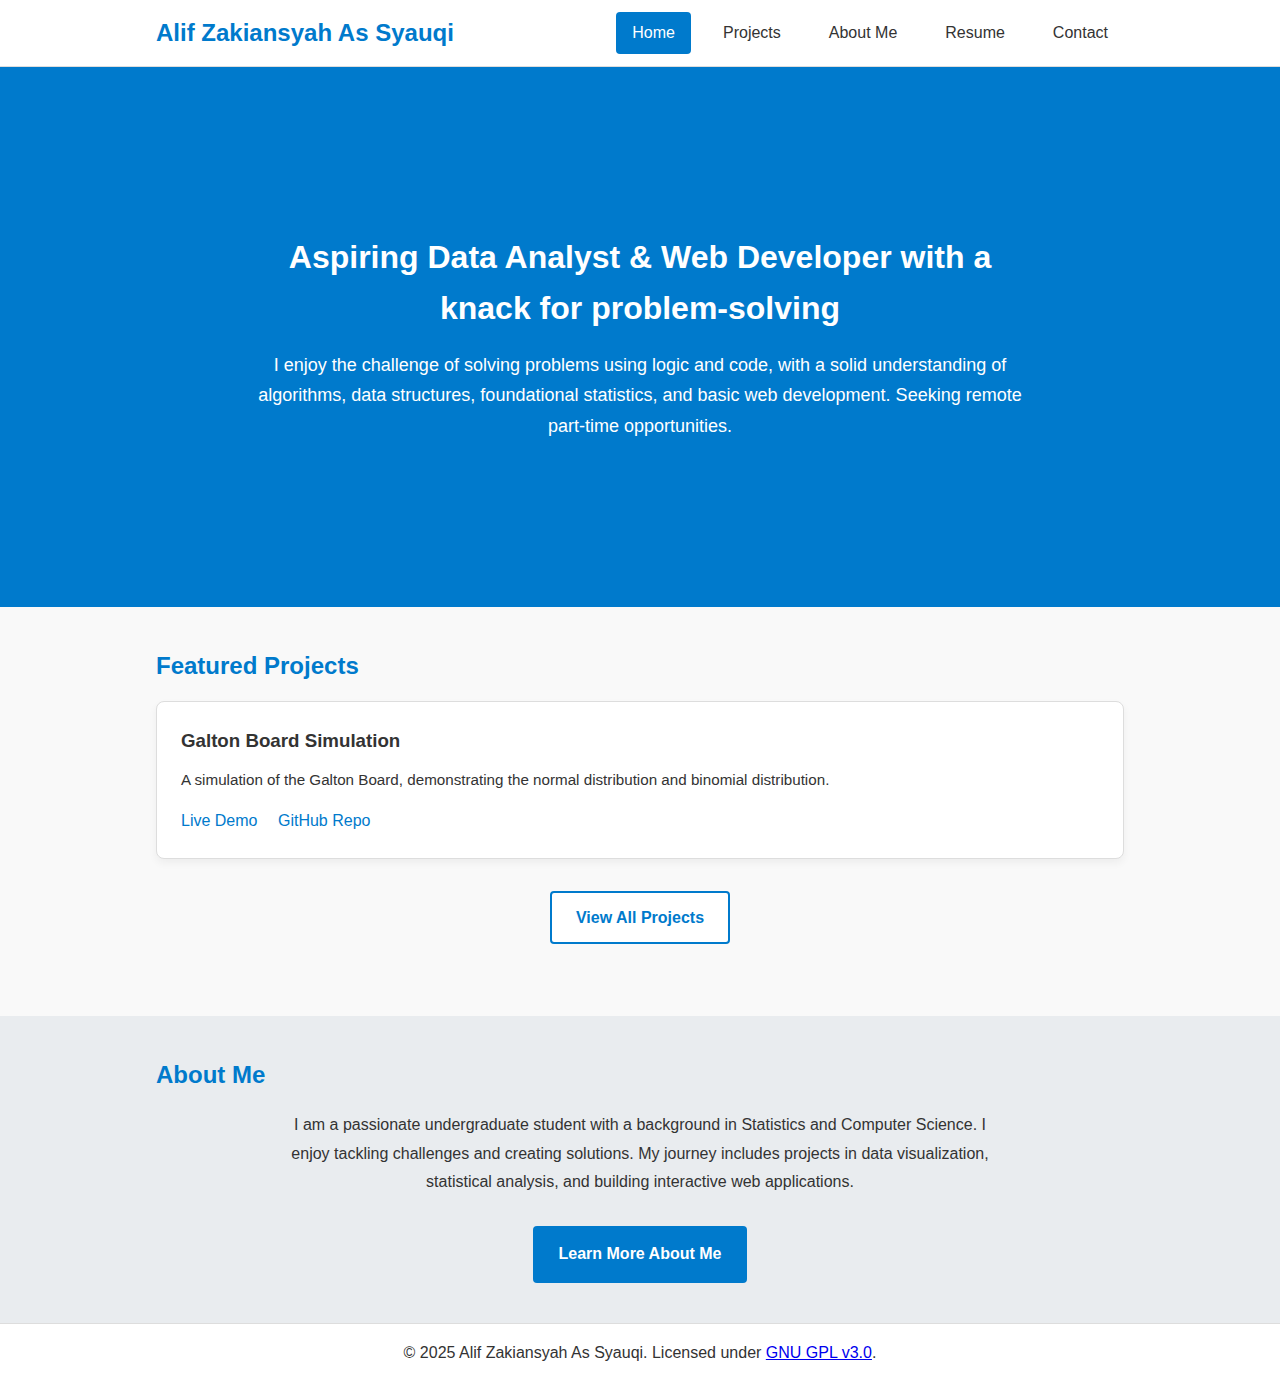
<file: index.html>
<!DOCTYPE html>
<html>
  <head>
    <meta charset="UTF-8" />
    <meta name="viewport" content="width=device-width, initial-scale=1.0" />
    <title>Portfolio | Alif Zakiansyah As Syauqi</title>
    <link rel="stylesheet" href="assets/css/style.css" />
  </head>
  <body>
    <header>
      <div class="container">
        <h1 class="logo">Alif Zakiansyah As Syauqi</h1>
        <nav>
          <button class="nav-toggle" aria-label="Toggle navigation">☰</button>
          <ul class="nav-links">
            <li><a href="index.html">Home</a></li>
            <li><a href="projects.html">Projects</a></li>
            <li><a href="about.html">About Me</a></li>
            <li><a href="resume.html">Resume</a></li>
            <li><a href="contact.html">Contact</a></li>
          </ul>
        </nav>
      </div>
    </header>
    <main>
      <section class="hero">
        <div class="container">
          <h2>
            Aspiring Data Analyst & Web Developer with a knack for
            problem-solving
          </h2>
          <p>
            I enjoy the challenge of solving problems using logic and code, with
            a solid understanding of algorithms, data structures, foundational
            statistics, and basic web development. Seeking remote part-time
            opportunities.
          </p>
        </div>
      </section>

      <section id="featured-projects" class="section-padding">
        <div class="container">
          <h2>Featured Projects</h2>
          <div class="projects-grid" id="featured-projects-grid">
            <!-- Projects will be dynamically inserted here by script.js -->
          </div>
          <div class="view-all-projects-container">
            <a href="projects.html" class="btn btn-secondary">
              View All Projects
            </a>
            <br />
          </div>
        </div>
      </section>

      <section id="home-about" class="section-padding">
        <div class="container">
          <h2>About Me</h2>
          <p>
            I am a passionate undergraduate student with a background in
            Statistics and Computer Science. I enjoy tackling challenges and
            creating solutions. My journey includes projects in data
            visualization, statistical analysis, and building interactive web
            applications.
            <br /><br />
            <a href="about.html" class="btn">Learn More About Me</a>
          </p>
        </div>
      </section>
    </main>
    <footer>
      <div class="container">
        <p>
          &copy; 2025 Alif Zakiansyah As Syauqi. Licensed under
          <a href="LICENSE">GNU GPL v3.0</a>.
        </p>
      </div>
    </footer>
    <script src="assets/js/projects-data.js"></script>
    <script src="assets/js/script.js"></script>
  </body>
</html>
</file>
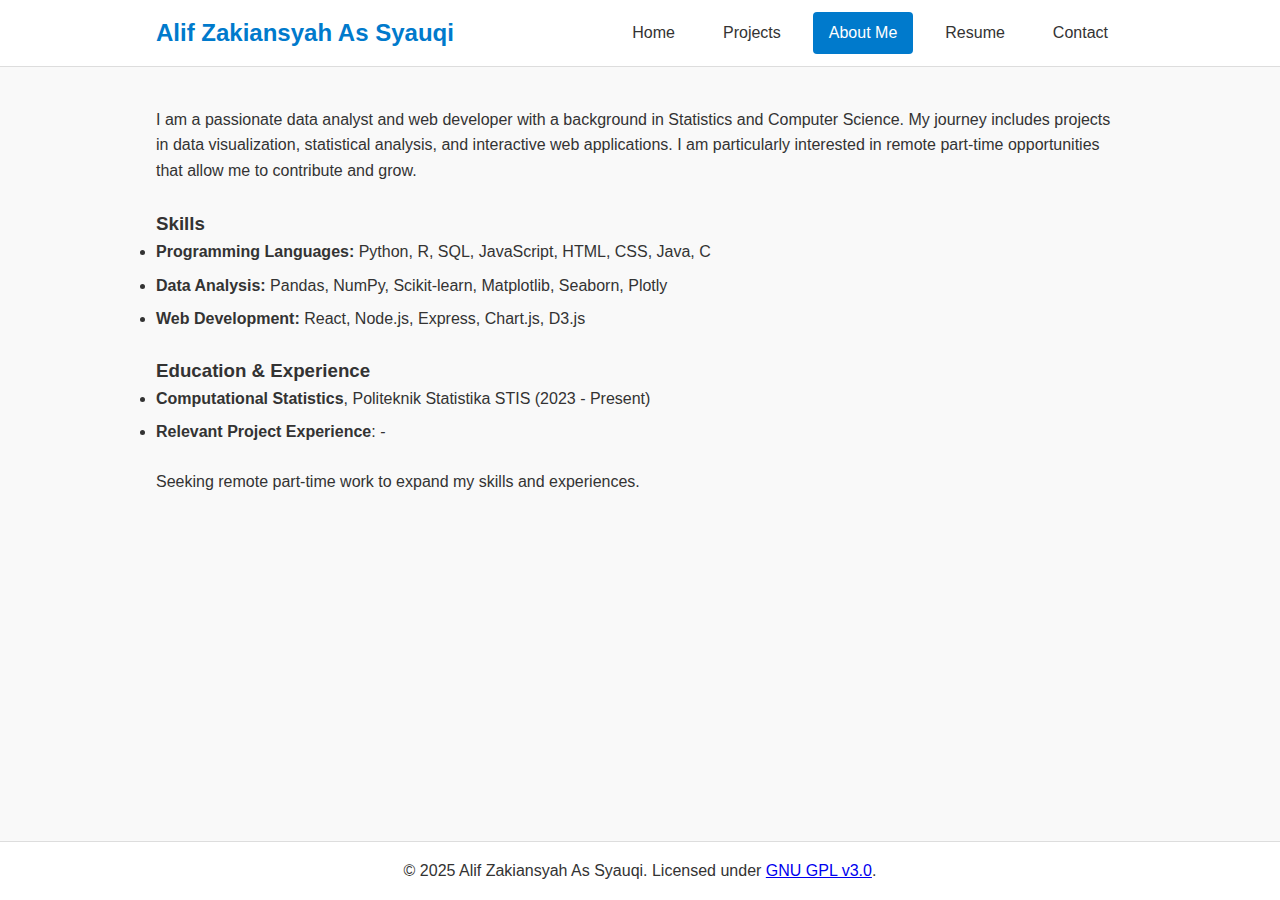
<file: about.html>
<!DOCTYPE html>
<html lang="en">
  <head>
    <meta charset="UTF-8" />
    <meta name="viewport" content="width=device-width, initial-scale=1.0" />
    <title>About Me | Alif Zakiansyah As Syauqi</title>
    <link rel="stylesheet" href="assets/css/style.css" />
  </head>
  <body>
    <header>
      <div class="container">
        <h1 class="logo">Alif Zakiansyah As Syauqi</h1>
        <nav>
          <ul class="nav-links">
            <li><a href="index.html">Home</a></li>
            <li><a href="projects.html">Projects</a></li>
            <li><a href="about.html">About Me</a></li>
            <li><a href="resume.html">Resume</a></li>
            <li><a href="contact.html">Contact</a></li>
          </ul>
          <button class="nav-toggle" aria-label="Toggle navigation">☰</button>
        </nav>
      </div>
    </header>
    <main class="container">
      <section class="about section-padding">
        <p>
          I am a passionate data analyst and web developer with a background in
          Statistics and Computer Science. My journey includes projects in data
          visualization, statistical analysis, and interactive web applications.
          I am particularly interested in remote part-time opportunities that
          allow me to contribute and grow.
        </p>
        <br />
        <h3>Skills</h3>
        <ul class="skills-list">
          <li>
            <strong>Programming Languages:</strong> Python, R, SQL, JavaScript,
            HTML, CSS, Java, C
          </li>
          <li>
            <strong>Data Analysis:</strong> Pandas, NumPy, Scikit-learn,
            Matplotlib, Seaborn, Plotly
          </li>
          <li>
            <strong>Web Development:</strong> React, Node.js, Express, Chart.js,
            D3.js
          </li>
        </ul>
        <h3>Education & Experience</h3>
        <ul class="education-list">
          <li>
            <strong>Computational Statistics</strong>, Politeknik Statistika
            STIS (2023 - Present)
          </li>
          <li><strong>Relevant Project Experience</strong>: <i>-</i></li>
        </ul>
        <p>
          Seeking remote part-time work to expand my skills and experiences.
        </p>
      </section>
    </main>
    <footer>
      <div class="container">
        <p>
          &copy; 2025 Alif Zakiansyah As Syauqi. Licensed under
          <a href="LICENSE">GNU GPL v3.0</a>.
        </p>
      </div>
    </footer>
    <script src="assets/js/script.js"></script>
  </body>
</html>
</file>
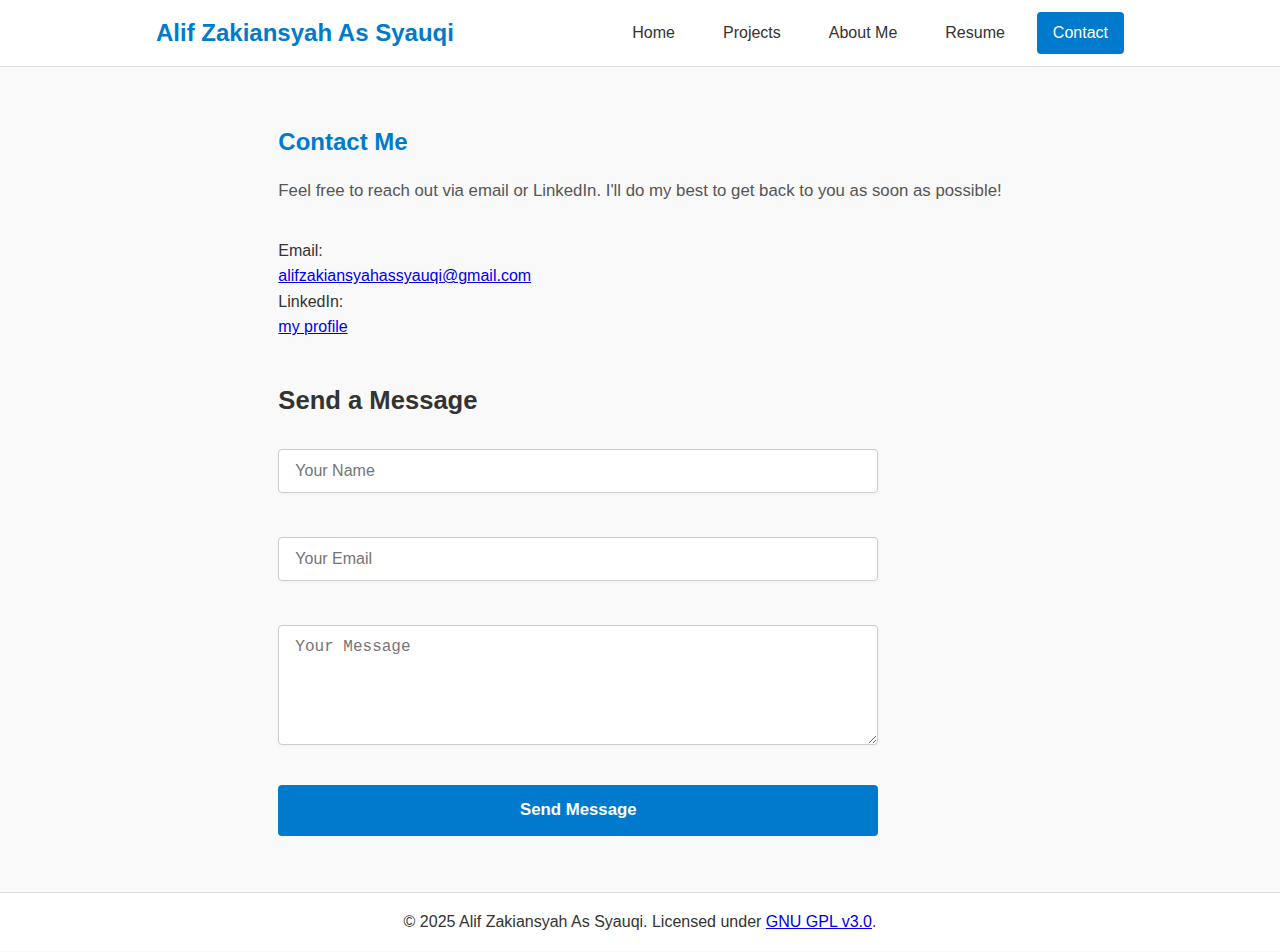
<file: contact.html>
<!DOCTYPE html>
<html lang="en">
  <head>
    <meta charset="UTF-8" />
    <meta name="viewport" content="width=device-width, initial-scale=1.0" />
    <title>Contact | Alif Zakiansyah As Syauqi</title>
    <link rel="stylesheet" href="assets/css/style.css" />
  </head>
  <body>
    <header>
      <div class="container">
        <h1 class="logo">Alif Zakiansyah As Syauqi</h1>
        <hr class="header-divider" />
        <nav>
          <ul class="nav-links">
            <li><a href="index.html">Home</a></li>
            <li><a href="projects.html">Projects</a></li>
            <li><a href="about.html">About Me</a></li>
            <li><a href="resume.html">Resume</a></li>
            <li><a href="contact.html" class="active">Contact</a></li>
          </ul>
          <button class="nav-toggle" aria-label="Toggle navigation">☰</button>
        </nav>
      </div>
    </header>
    <main class="container">
      <section class="section-padding">
        <div class="container">
          <section class="contact">
            <h2>Contact Me</h2>
            <p>
              Feel free to reach out via email or LinkedIn. I'll do my best to
              get back to you as soon as possible!
            </p>
            <dl>
              <dt>Email:</dt>
              <dd>
                <a href="mailto:alifzakiansyahassyauqi@gmail.com"
                  >alifzakiansyahassyauqi@gmail.com</a
                >
              </dd>
              <dt>LinkedIn:</dt>
              <dd>
                <a
                  href="https://www.linkedin.com/in/alif-zakiansyah-as-syauqi-843925366"
                  target="_blank"
                  >my profile</a
                >
              </dd>
            </dl>

            <h3>Send a Message</h3>
            <form
              action="https://formspree.io/f/xanokdyb"
              method="POST"
              class="contact-form">
              <div class="form-group">
                <input
                  type="text"
                  name="name"
                  placeholder="Your Name"
                  required />
              </div>
              <div class="form-group">
                <input
                  type="email"
                  name="email"
                  placeholder="Your Email"
                  required />
              </div>
              <div class="form-group">
                <textarea
                  name="message"
                  placeholder="Your Message"
                  rows="5"
                  required></textarea>
              </div>
              <div class="form-group">
                <button type="submit" class="btn">Send Message</button>
              </div>
            </form>
          </section>
        </div>
      </section>
    </main>
    <footer>
      <div class="container">
        <p>
          &copy; 2025 Alif Zakiansyah As Syauqi. Licensed under
          <a href="LICENSE">GNU GPL v3.0</a>.
        </p>
      </div>
    </footer>
    <script src="assets/js/script.js"></script>
  </body>
</html>
</file>
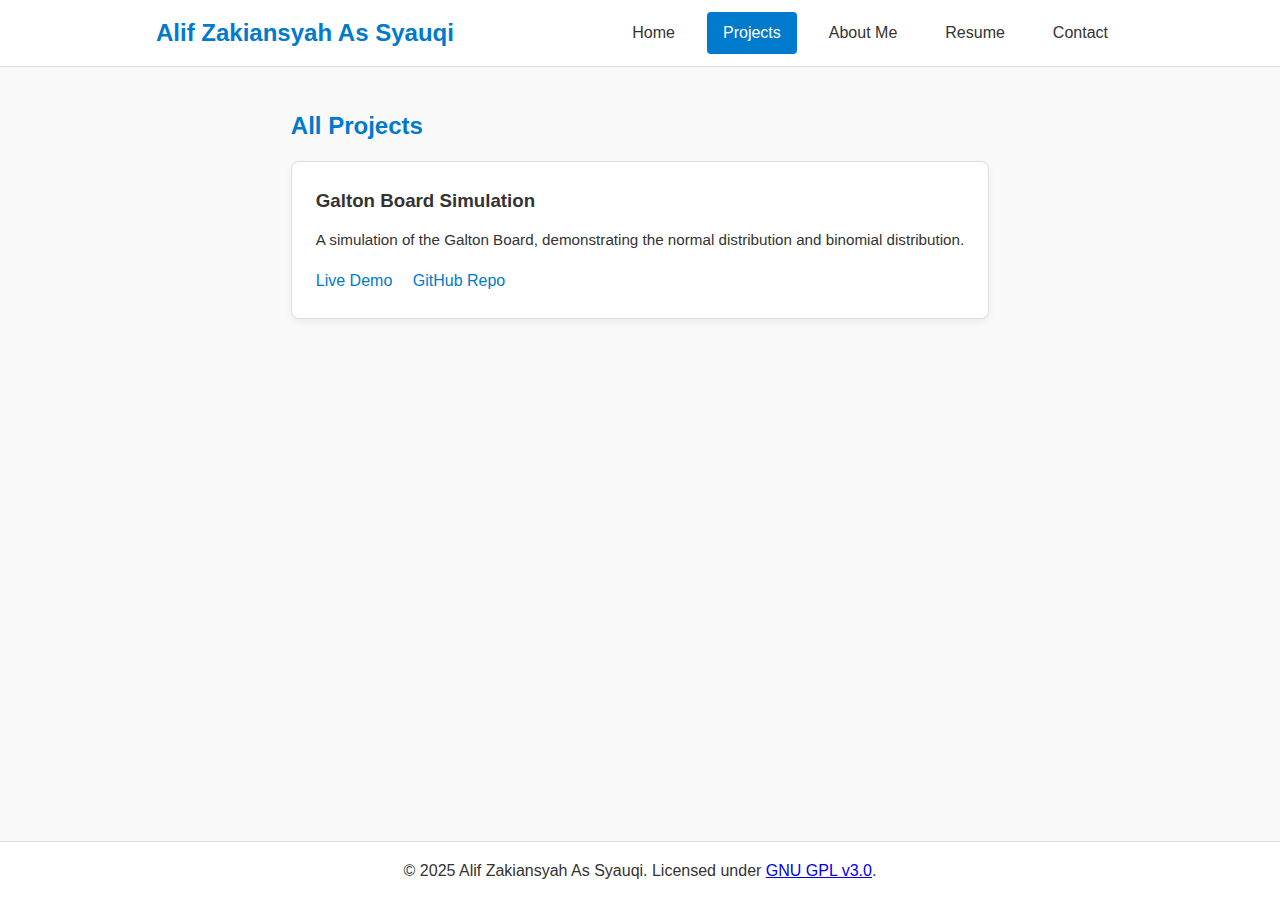
<file: projects.html>
<!DOCTYPE html>
<html lang="en">
  <head>
    <meta charset="UTF-8" />
    <meta name="viewport" content="width=device-width, initial-scale=1.0" />
    <title>Projects | Alif Zakiansyah As Syauqi</title>
    <link rel="stylesheet" href="assets/css/style.css" />
  </head>
  <body>
    <header>
      <div class="container">
        <h1 class="logo">Alif Zakiansyah As Syauqi</h1>
        <nav>
          <ul class="nav-links">
            <li><a href="index.html">Home</a></li>
            <li><a href="projects.html">Projects</a></li>
            <li><a href="about.html">About Me</a></li>
            <li><a href="resume.html">Resume</a></li>
            <li><a href="contact.html">Contact</a></li>
          </ul>
          <button class="nav-toggle" aria-label="Toggle navigation">☰</button>
        </nav>
      </div>
    </header>
        <main class="container  section-padding">
          <section class="projects">
            <h2>All Projects</h2> <!-- Optional: Add a title for the projects page -->
            <div class="projects-grid" id="all-projects-grid">
              <!-- Projects will be dynamically inserted here by script.js -->
            </div>
          </section>
        </main>
        <footer>
          <div class="container">
            <p>
              &copy; 2025 Alif Zakiansyah As Syauqi. Licensed under
              <a href="LICENSE">GNU GPL v3.0</a>.
            </p>
          </div>
        </footer>
    </div>
    <script src="assets/js/projects-data.js"></script>
    <script src="assets/js/script.js"></script>
  </body>
</html>
</file>
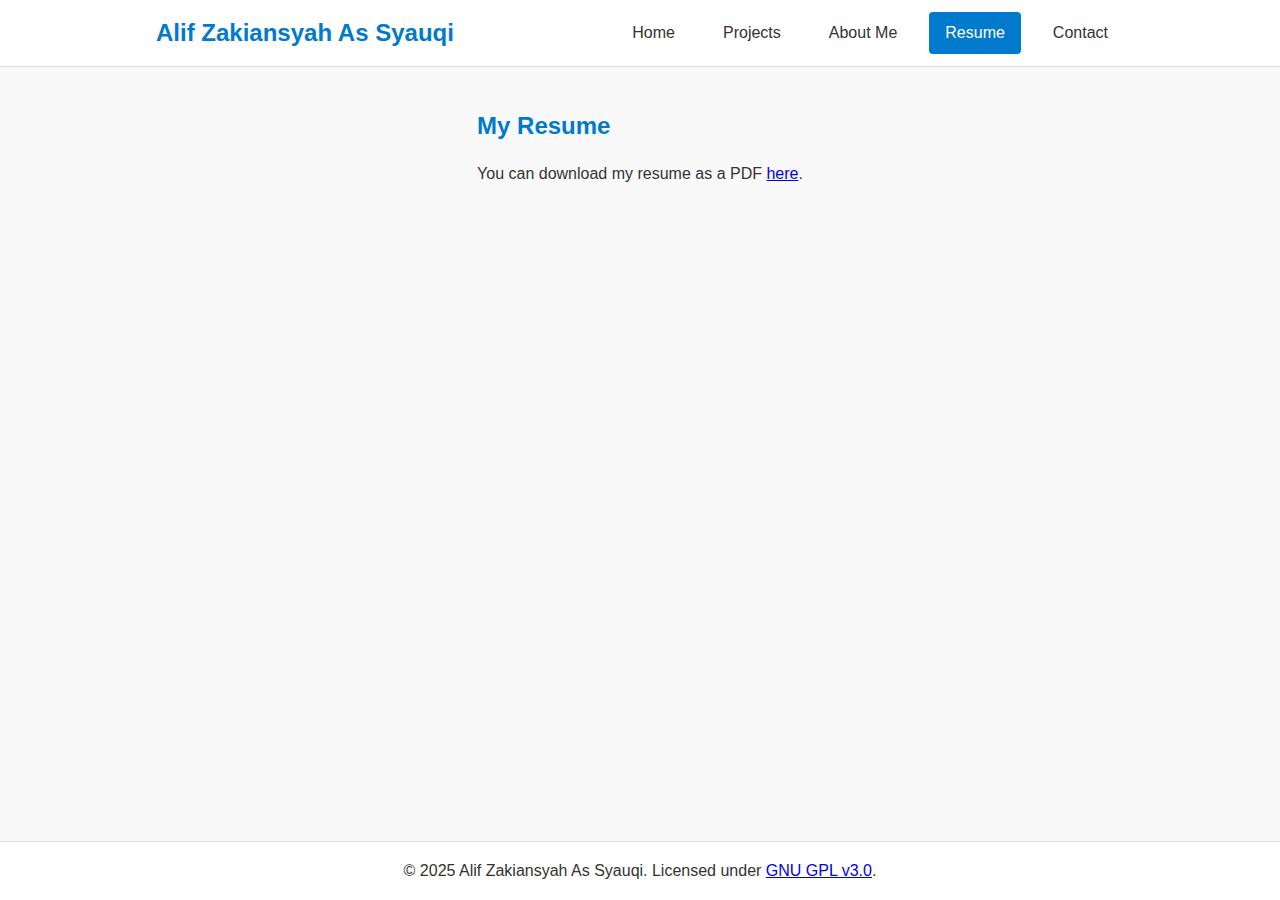
<file: resume.html>
<!DOCTYPE html>
<html lang="en">
  <head>
    <meta charset="UTF-8" />
    <meta name="viewport" content="width=device-width, initial-scale=1.0" />
    <title>Resume | Alif Zakiansyah As Syauqi</title>
    <link rel="stylesheet" href="assets/css/style.css" />
  </head>
  <body>
    <header>
      <div class="container">
        <h1 class="logo">Alif Zakiansyah As Syauqi</h1>
        <nav>
          <ul class="nav-links">
            <li><a href="index.html">Home</a></li>
            <li><a href="projects.html">Projects</a></li>
            <li><a href="about.html">About Me</a></li>
            <li><a href="resume.html">Resume</a></li>
            <li><a href="contact.html">Contact</a></li>
          </ul>
          <button class="nav-toggle" aria-label="Toggle navigation">☰</button>
        </nav>
      </div>
    </header>
    <main class="container">
      <section class="section-padding">
        <div class="container">
          <section class="resume">
            <h2>My Resume</h2>
            <p>
              You can download my resume as a PDF
              <a href="Your_Resume.pdf" target="_blank">here</a>.
            </p>
          </section>
        </div>
      </section>
    </main>
    <footer>
      <div class="container">
        <p>
          &copy; 2025 Alif Zakiansyah As Syauqi. Licensed under
          <a href="LICENSE">GNU GPL v3.0</a>.
        </p>
      </div>
    </footer>
    <script src="assets/js/script.js"></script>
  </body>
</html>
</file>
<file: assets/css/style.css>
/* ==========================================================================
   Global Reset & Base Styles
   ========================================================================== */

* {
  /* Box Model */
  margin: 0;
  padding: 0;
  box-sizing: border-box;
}

html,
body {
  /* Box Model */
  height: 100%;
}

body {
  /* Box Model */
  display: flex;
  flex-direction: column;
  /* Typography */
  font-family: "Segoe UI", Tahoma, Geneva, Verdana, sans-serif;
  line-height: 1.6;
  color: #333;
  /* Visual */
  background: #f9f9f9;
}

main {
  /* Box Model */
  flex: 1;
}

/* ==========================================================================
   Layout Styles
   ========================================================================== */

.container {
  /* Box Model */
  max-width: 1000px;
  margin: 0 auto;
  padding: 0 1rem;
}

/* ==========================================================================
   Header & Navigation Styles
   ========================================================================== */

header {
  /* Positioning */
  position: sticky;
  top: 0;
  z-index: 1000;
  /* Visual */
  background: #fff;
  border-bottom: 1px solid #ddd;
}

header .container {
  /* Positioning */
  position: relative; /* For positioning the dropdown */
  /* Box Model */
  display: flex;
  align-items: center;
  justify-content: space-between; /* Logo left, nav right */
  padding: 0.75rem 1rem;
}

header h1.logo {
  /* Box Model */
  margin: 0;
  flex-shrink: 0; /* Prevent logo from shrinking too much */
  /* Typography */
  font-size: 1.5rem;
  font-weight: bold;
  color: #007acc;
  white-space: nowrap;
}

.header-divider {
  /* Box Model */
  display: none; /* Hidden by default, can be enabled if needed */
}

header nav {
  /* Box Model */
  display: flex;
  align-items: center;
}

.nav-links {
  /* Box Model */
  display: flex;
  gap: 1rem;
  margin: 0;
  padding: 0;
  /* Typography */
  list-style: none;
}

.nav-links a {
  /* Box Model */
  display: block;
  padding: 0.5rem;
  /* Typography */
  text-decoration: none;
  color: #333;
}

.nav-links a:hover {
  /* Typography */
  color: #007acc;
}

.nav-links a.active {
  /* Typography */
  color: #fff;
  /* Visual */
  background-color: #007acc;
  border-radius: 4px;
}

.nav-toggle {
  /* Positioning */
  z-index: 1001; /* Ensure toggle is above dropdown if it overlaps */
  /* Box Model */
  display: none; /* Hidden on desktop */
  padding: 0.5rem;
  margin-left: 0.5rem; /* Space from links if they were visible and then toggle shows */
  /* Typography */
  font-size: 1.5rem;
  color: #333;
  /* Visual */
  background: none;
  border: none;
  /* Misc */
  cursor: pointer;
}

/* ==========================================================================
   Hero Section Styles
   ========================================================================== */

.hero {
  /* Box Model */
  display: flex;
  flex-direction: column;
  justify-content: center;
  align-items: center;
  width: 100%;
  min-height: 60vh;
  padding: 2rem 1rem;
  box-sizing: border-box;
  /* Typography */
  color: #fff;
  text-align: center;
  /* Visual */
  background: #007acc;
}

.hero .container {
  /* Box Model */
  max-width: 800px;
}

.hero h2 {
  /* Box Model */
  margin-bottom: 1rem;
  /* Typography */
  font-size: 2rem;
  color: #fff !important;
}

.hero p {
  /* Box Model */
  margin-bottom: 0;
  /* Typography */
  font-size: 1.125rem;
  color: #fff !important;
  line-height: 1.7;
}

/* ==========================================================================
   Button Styles
   ========================================================================== */

.btn {
  /* Box Model */
  display: inline-block;
  padding: 0.75rem 1.5rem;
  border: 2px solid transparent;
  /* Typography */
  color: #fff;
  text-decoration: none;
  font-weight: bold;
  /* Visual */
  background: #007acc;
  border-radius: 4px;
  /* Misc */
  transition: background-color 0.3s ease, color 0.3s ease,
    border-color 0.3s ease;
}

.btn:hover {
  /* Typography */
  color: #fff;
  text-decoration: none;
  /* Visual */
  background: #005c99;
}

.btn-secondary {
  /* Typography */
  color: #007acc;
  /* Visual */
  background-color: #fff;
  border: 2px solid #007acc;
}

.btn-secondary:hover {
  /* Typography */
  color: #fff;
  /* Visual */
  background-color: #007acc;
  border-color: #007acc;
}

/* ==========================================================================
   General Section Styles
   ========================================================================== */

section h2 {
  /* General for all section titles unless overridden */
  /* Box Model */
  margin-bottom: 1rem;
  /* Typography */
  color: #007acc;
  text-align: center;
}

/* Specific overrides for section titles that need to be left-aligned */
#featured-projects h2,
#home-about h2,
.about h2,
.projects h2,
.contact h2,
.resume h2 {
  /* Typography */
  text-align: left;
}

.section-padding {
  /* Box Model */
  padding-top: 2.5rem;
  padding-bottom: 2.5rem;
}

/* ==========================================================================
   Projects Section Styles
   ========================================================================== */

.projects-grid {
  /* Box Model */
  display: grid;
  gap: 1.5rem;
  grid-template-columns: repeat(auto-fit, minmax(280px, 1fr));
}

#featured-projects .projects-grid {
  /* Box Model */
  margin-bottom: 2rem;
}

.project-card {
  /* Box Model */
  display: flex;
  flex-direction: column;
  justify-content: space-between;
  padding: 1.5rem;
  /* Visual */
  background: #fff;
  border: 1px solid #ddd;
  border-radius: 8px;
  box-shadow: 0 4px 8px rgba(0, 0, 0, 0.05);
  /* Misc */
  transition: transform 0.3s ease, box-shadow 0.3s ease;
}

.project-card:hover {
  /* Visual */
  box-shadow: 0 6px 12px rgba(0, 0, 0, 0.1);
  /* Misc */
  transform: translateY(-5px);
}

.project-card h3 {
  /* Box Model */
  margin-bottom: 0.75rem;
  /* Typography */
  color: #333;
}

.project-card p {
  /* Box Model */
  margin-bottom: 1rem;
  flex-grow: 1;
  /* Typography */
  font-size: 0.95rem;
}

.project-links a {
  /* Box Model */
  margin-right: 1rem;
  /* Typography */
  color: #007acc;
  text-decoration: none;
  font-weight: 500;
}

.project-links a:last-child {
  /* Box Model */
  margin-right: 0;
}

.project-links a:hover {
  /* Typography */
  text-decoration: underline;
}

#featured-projects .view-all-projects-container {
  /* Box Model */
  margin-top: 2rem;
  margin-bottom: 2rem;
  /* Typography */
  text-align: center;
}

/* ==========================================================================
   About Me Section Styles
   ========================================================================== */

#home-about {
  /* Specific styles for the "About Me" section on the homepage */
  /* Visual */
  background-color: #e9ecef;
}

#home-about p {
  /* Box Model */
  max-width: 700px;
  margin-left: auto;
  margin-right: auto;
  /* Typography */
  line-height: 1.8;
  text-align: center;
}

.skills-list,
.education-list {
  /* Box Model */
  margin-bottom: 1.5rem;
  padding-left: 0; /* Remove default padding if you want to align with text */
}

.skills-list li,
.education-list li {
  /* Box Model */
  margin-bottom: 0.5rem;
}

/* ==========================================================================
   Contact Page & Form Styles
   ========================================================================== */

.contact {
  /* Box Model */
  padding: 1rem 0; /* Add some vertical padding within the contact section */
}

.contact > p {
  /* Style for the introductory paragraph on contact page */
  /* Box Model */
  margin-bottom: 2rem; /* Increased space below intro */
  /* Typography */
  font-size: 1.05em;
  color: #555;
  line-height: 1.7;
}

.contact dl {
  /* Definition list for contact details */
  /* Box Model */
  margin-bottom: 2.5rem; /* Increased space below contact details */
}

.contact h3 {
  /* Styling for "Send a Message" heading */
  /* Box Model */
  margin-bottom: 1.5rem; /* Space below form title */
  /* Typography */
  font-size: 1.6rem;
  color: #333;
  text-align: left;
}

.contact-form {
  /* Box Model */
  display: flex;
  flex-direction: column;
  gap: 1.25rem;
  max-width: 600px; /* Default max-width, overridden for contact page specifically */
  margin: 1.5rem auto 0 auto; /* Centered with top margin, can be overridden */
}

/* Specific adjustments for the contact form on the contact page */
.contact .contact-form {
  /* Box Model */
  max-width: 600px; /* Slightly wider form */
  margin-top: 0; /* Reset top margin as h3 handles it */
  margin-left: 0; /* Align form to the left within its container */
  margin-right: 0;
  margin-bottom: 0;
}

.form-group {
  /* Box Model */
  display: flex;
  flex-direction: column;
  width: 100%;
  margin-bottom: 1.25rem; /* Space between form groups, applied in .contact .form-group */
}

.contact .form-group {
  /* Ensure margin is applied for contact page form groups */
  margin-bottom: 1.25rem;
}

.contact .form-group:last-of-type {
  /* Remove bottom margin from the last form group (button group) */
  /* Box Model */
  margin-bottom: 0;
}

.contact-form input,
.contact-form textarea {
  /* Box Model */
  width: 100%;
  padding: 0.75rem 1rem;
  margin-top: 0.25rem; /* Adjust if label is present */
  margin-bottom: 0;
  border: 1px solid #ccc;
  box-sizing: border-box;
  /* Typography */
  font-size: 1rem;
  /* Visual */
  border-radius: 4px;
  background-color: #fff; /* Added for consistency from .contact specific rules */
  box-shadow: 0 1px 3px rgba(0, 0, 0, 0.04); /* Added for consistency */
  /* Misc */
  resize: vertical;
  transition: border-color 0.2s ease-in-out, box-shadow 0.2s ease-in-out; /* Added for consistency */
}

.contact-form textarea {
  /* Box Model */
  min-height: 120px;
}

.contact-form input:focus,
.contact-form textarea:focus {
  /* Visual */
  border-color: #007acc;
  box-shadow: 0 0 0 0.2rem rgba(0, 122, 204, 0.2);
}

.contact .btn {
  /* Specific button styling for the contact page form */
  /* Box Model */
  width: 100%; /* Make button full width */
  padding: 0.85rem 1.5rem;
  /* Typography */
  font-size: 1.05em;
}

/* ==========================================================================
   Footer Styles
   ========================================================================== */

footer {
  /* Box Model */
  padding: 1rem 0;
  margin-top: auto; /* Push footer to bottom if content is short */
  /* Typography */
  text-align: center;
  /* Visual */
  background: #fff;
  border-top: 1px solid #ddd;
}

/* ==========================================================================
   Responsive Styles - Mobile & Tablet
   ========================================================================== */

@media (max-width: 1024px) {
  header .container {
    /* Box Model */
    flex-wrap: wrap; /* Allow items to wrap if logo is too long for one line with toggle */
    padding: 0.5rem 1rem;
  }

  header h1.logo {
    /* Typography */
    font-size: 1.25rem; /* Adjust if needed */
    /* Box Model */
    margin-right: auto; /* Push logo to the left, toggle will be on right */
  }

  header nav {
    /* Box Model */
    order: 1; /* Ensure nav (containing toggle) comes after logo if flex-wrap occurs */
    width: auto; /* For toggle button placement */
  }

  .nav-toggle {
    /* Box Model */
    display: block; /* Show hamburger */
    order: 2; /* Ensure toggle is last in the nav flow if nav-links is also present on desktop */
  }

  .nav-links {
    /* Positioning */
    position: absolute;
    top: 100%; /* Position below the header */
    left: 0;
    right: 0; /* Make it full width of the header container */
    z-index: 999; /* Below header sticky z-index, but above main content */
    /* Box Model */
    display: none; /* Hidden by default */
    flex-direction: column; /* Stack links vertically */
    width: 100%; /* Ensure full width relative to header .container */
    margin: 0;
    padding: 0;
    /* Typography */
    list-style: none;
    /* Visual */
    background-color: #fff; /* Background for the dropdown */
    border: 1px solid #ddd;
    border-top: none; /* Avoid double border with header */
    box-shadow: 0 2px 5px rgba(0, 0, 0, 0.1);
  }

  .nav-links.active {
    /* Box Model */
    display: flex; /* Show when active */
  }

  .nav-links li {
    /* Box Model */
    width: 100%;
    margin: 0;
  }

  .nav-links a {
    /* Box Model */
    display: block;
    padding: 0.75rem 1rem; /* Padding for tap targets */
    /* Typography */
    color: #333;
    font-size: 1rem;
    text-decoration: none;
    text-align: center; /* Center link text */
    /* Visual */
    border-bottom: 1px solid #eee;
  }

  .nav-links li:last-child a {
    /* Visual */
    border-bottom: none;
  }

  .nav-links a:hover,
  .nav-links a.active:hover {
    /* Ensure hover for active link maintains readability */
    /* Typography */
    color: #007acc;
    /* Visual */
    background-color: #f0f0f0;
  }

  .nav-links a.active {
    /* Mobile active link style */
    /* Typography */
    color: #fff;
    /* Visual */
    background-color: #007acc;
  }

  .header-divider {
    /* Ensure divider is hidden on mobile if not intended */
    /* Box Model */
    display: none;
  }

  .skills-list,
  .education-list {
    /* Box Model */
    padding-left: 1rem; /* Adjust padding for mobile if needed */
  }

  .contact-form {
    /* General contact form adjustments for mobile */
    /* Box Model */
    max-width: 100%;
    padding: 0 0.5rem; /* Add some horizontal padding */
  }

  .contact-form input,
  .contact-form textarea {
    /* Box Model */
    padding: 0.75rem 0.75rem;
    /* Typography */
    font-size: 1rem;
  }
}

/* ==========================================================================
   Responsive Styles - Desktop Overrides (If necessary from mobile-first)
   ========================================================================== */

@media (min-width: 1025px) {
  header .container {
    /* Box Model */
    flex-wrap: nowrap; /* Prevent wrapping on desktop */
    padding: 0.75rem 1rem; /* Restore desktop padding */
  }

  header h1.logo {
    /* Typography */
    font-size: 1.5rem; /* Restore desktop logo size */
  }

  header nav {
    /* Box Model */
    order: 0; /* Reset order */
    width: auto;
  }

  .nav-toggle {
    /* Box Model */
    display: none !important; /* Ensure it's hidden */
  }

  .nav-links {
    /* Positioning */
    position: static; /* Override absolute positioning */
    /* Box Model */
    display: flex !important; /* Ensure it's flex */
    flex-direction: row; /* Horizontal links */
    width: auto;
    padding: 0; /* Reset mobile padding */
    /* Visual */
    background-color: transparent;
    border: none;
    box-shadow: none;
  }

  .nav-links li {
    /* Box Model */
    width: auto;
  }

  .nav-links a {
    /* Box Model */
    padding: 0.5rem 1rem; /* Desktop link padding */
    /* Typography */
    font-size: 1rem;
    text-align: left; /* Restore default text alignment */
    /* Visual */
    border-bottom: none; /* Remove mobile border */
  }

  .nav-links a:hover {
    /* Desktop hover */
    /* Typography */
    color: #007acc;
    /* Visual */
    background-color: transparent; /* No background on hover */
  }

  .nav-links a.active {
    /* Desktop active link */
    /* Typography */
    color: #fff;
    /* Visual */
    background-color: #007acc;
    border-radius: 4px;
  }

  .nav-links a.active:hover {
    /* Desktop active link hover */
    /* Visual */
    background-color: #005c99; /* Darker hover for active link */
  }

  .header-divider {
    /* Box Model */
    display: none; /* Or 'block' if you want a divider on desktop */
  }
}

/* ==========================================================================
   Responsive Styles - Smaller Devices (Hero Section Adjustments)
   ========================================================================== */

@media (max-width: 768px) {
  .hero {
    /* Box Model */
    min-height: 50vh;
    padding: 2rem 1rem;
  }
  .hero h2 {
    /* Typography */
    font-size: 1.75rem;
  }
  .hero p {
    /* Typography */
    font-size: 1rem;
  }
}

@media (max-width: 480px) {
  .hero {
    /* Box Model */
    min-height: 40vh;
    padding: 1.5rem 1rem;
  }
  .hero h2 {
    /* Typography */
    font-size: 1.5rem;
  }
  .hero p {
    /* Typography */
    font-size: 0.9rem;
  }
}
</file>
